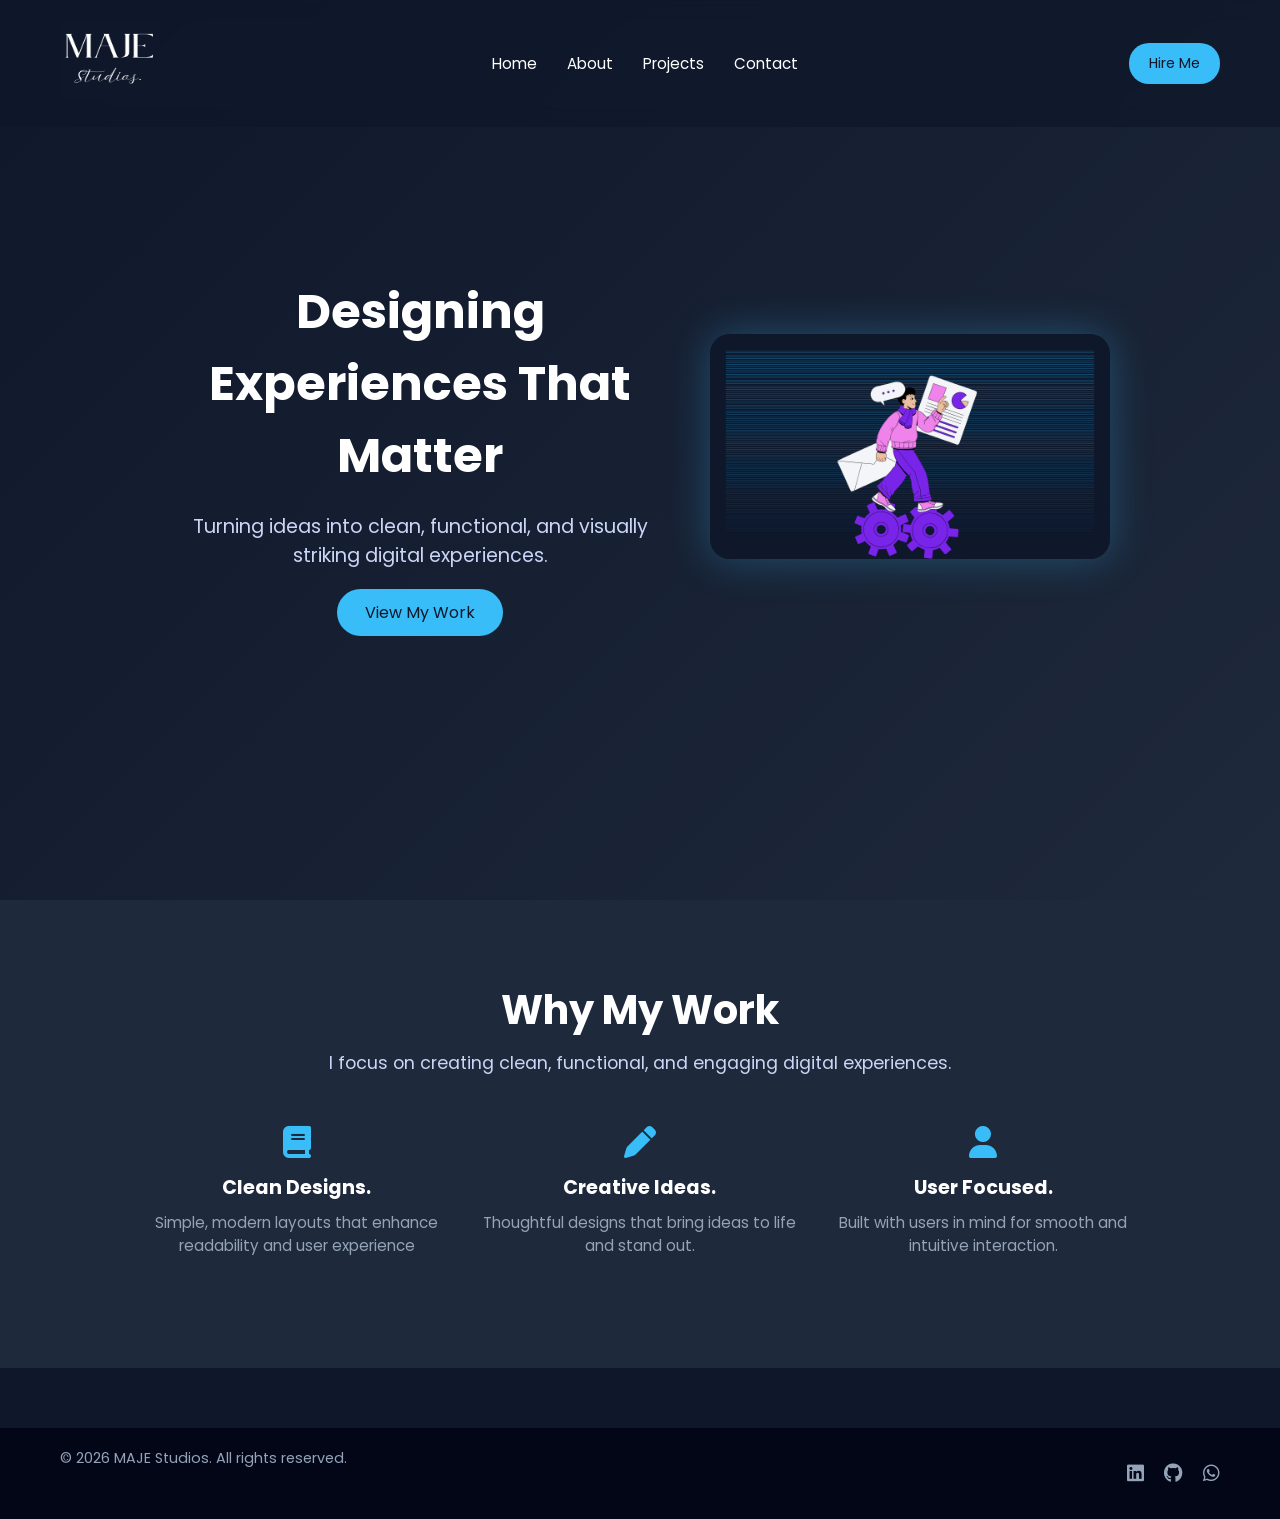
<file: index.html>
<!DOCTYPE html>
<html lang="en">
    <head>
        <meta charset="UTF-8" />
        <meta name="viewport" content="width=device-width, initia-scale=1.0" />
        <title>MAJE Studios.</title>
        <link href="https://fonts.googleapis.com/css2?family=Poppins:wght@300;600&display=swap" rel="stylesheet">
        <link rel="stylesheet" href="https://cdnjs.cloudflare.com/ajax/libs/font-awesome/6.5.0/css/all.min.css">
        <link rel="stylesheet" href="style.css"/>
    </head>
    <body>
        <header>
            <nav class="navbar">
                <div class="logo">
                    <img src="images\Sleek Logo with Abstract Icon Element (2).png" alt="image"/>
                </div>
                <div class="hamburger" id="hamburger">☰ </div>
                <ul class="menu" id="menu">
                    <li><a href="#">Home</a></li>
                    <li><a href="#">About</a></li>
                    <li><a href="#">Projects</a></li>
                    <li><a href="#">Contact</a></li>
                </ul>
                <a href="#" class="nav-btn">Hire Me</a>
            </nav>
        </header>

        <section class="hero">
            <div class="hero-content">
                <div class="text">
                <h1>Designing Experiences That Matter</h1>
                <p>Turning ideas into clean, functional, and visually striking digital experiences.</p>
                <a href="#" class="btn">View My Work</a>
            </div>
            <div class="image">
                <img src="images\Untitled design (4).png" alt="hero image"/>
            </div>
            </div>
        </section>

        <section class="features">
            <div class="features-container">

                <h2>Why My Work</h2>
                <p class="subtext">I focus on creating clean, functional, and engaging digital experiences.</p>

                <div class="features-grid">

                    <div class="feature">
                        <i class="fas fa-book"></i>
                        <h3>Clean Designs.</h3>
                        <p>Simple, modern layouts that enhance readability and user experience</p>
                    </div>

                    <div class="feature">
                        <i class="fas fa-pen"></i>
                        <h3>Creative Ideas.</h3>
                        <p>Thoughtful designs that bring ideas to life and stand out.</p>
                    </div>

                    <div class="feature">
                        <i class="fas fa-user"></i>
                        <h3>User Focused.</h3>
                        <p>Built with users in mind for smooth and intuitive interaction.</p>
                    </div>
                </div>
            </div>
        </section>

        <footer class="footer">
            <div class="footer-ctner">
                <p>&copy; 2026 MAJE Studios. All rights reserved.</p>

                <div class="socials">
                    <a href="#"><i class="fab fa-linkedin"></i></a>
                    <a href="#"><i class="fab fa-github"></i></a>
                    <a href="#"><i class="fab fa-whatsapp"></i></a>
                </div>
            </div>
        </footer>

    <script>
    const hamburger = document.getElementById("hamburger");
    const menu = document.getElementById("menu");

    hamburger.addEventListener("click", () => {
        menu.classList.toggle("active");
    });
</script>
    </body>   
</html>
</file>
<file: style.css>
* {
    margin: 0;
    padding: 0;
    box-sizing: border-box;
}

body {
    font-family: 'Poppins', sans-serif;
    background: #0f172a;
    color: #ffffff;
}

.hamburger {
    display: none;
    font-size: 28px;
    cursor: pointer;
}

.navbar {
    display: flex;
    justify-content: space-between;
    align-items: center;
    padding: 20px 60px;
    position: fixed;
    width: 100%;
    top: 0;
    background: rgba(15, 23, 42, 0.7);
    backdrop-filter: blur(10px);
}


.logo img {
    height: 80px;
    width: 100px;
}

.menu {
    list-style: none;
    display: flex;
    gap: 30px;
}

.menu a {
    text-decoration: none;
    color: #ffffff;
    font-size: 0.95rem;
    transition: 0.3s;
}

.menu a:hover {
    color: #38bdf8;
}

.nav-btn {
    text-decoration: none;
    padding: 10px 20px;
    background: #38bdf8;
    color: #0f172a;
    border-radius: 20px;
    font-size: 0.9rem;
    transition: 0.3s;
}

.nav-btn:hover {
    background: #0ea5e9;
}

.hero {
    height: 100vh;
    display: flex;
    justify-content: center;
    align-items: center;
    text-align: center;
    background: linear-gradient(135deg, #0f172a, #1e293b);
}

.hero-content {
    display: flex;
    align-items: center;
    justify-content: space-between;
    gap: 40px;
    padding: 0 60px;
}

.text {
    max-width: 500px;
}

.image img {
    width: 400px;
    border-radius: 20px;
    box-shadow: 0 0 40px rgba(56, 189, 248, 0.3);
}

h1 {
    font-size: 3rem;
    margin-bottom: 20px;
}

p {
    font-size: 1.2rem;
    color: #cbd5f5;
    margin-bottom: 30px;
}

.btn {
    text-decoration: none;
    padding: 12px 28px;
    background: #38bdf8;
    color: #0f172a;
    border-radius: 30px;
    font-weight: 600px;
    transition: 0.3s ease;
}

.btn:hover {
    background: #0ea5e9;
    transform: translateY(-3px);
}

.footer {
    background: #020617;
    padding: 20px 60px;
    margin-top: 60px;
}

.footer-ctner {
    display: flex;
    justify-content: space-between;
    align-items: center;
    flex-wrap: wrap;
}

.footer p {
    font-size: 0.9rem;
    color: #94a3b8;
}

.socials {
    display: flex;
    gap: 20px;
}

.socials a {
    color: #94a3b8;
    font-size: 1.2rem;
    transition: 0.3s;
}

.socials a:hover {
    color: #38bdf8;
    transform: translateY(-2px);
}

.features {
    background: #1e293b;
    padding: 80px 60px;
    text-align: center;
}

.features-container {
    max-width: 1000px;
    margin: 0 auto;
}

.features h2 {
    font-size: 2.5rem;
    color: #ffffff;
    margin-bottom: 10px;
}

.subtext {
    color: #cbd5f5;
    margin-bottom: 50px;
    font-size: 1.1rem;
}

.features-grid {
    display: flex;
    justify-content: space-between;
    gap: 30px;
    flex-wrap: wrap;
}

.feature {
    flex: 1;
    min-width: 250px;
    transition: 0.3s ease;
}

.feature i {
    font-size: 2rem;
    color: #38bdf8;
    margin-bottom: 15px;
}

.feature h3 {
    font-size: 1.2rem;
    margin-bottom: 10px;
}

.feature p {
    color: #94a3b8;
    font-size: 0.95rem;
    line-height: 1.5;
}

.feature:hover {
    transform: translateY(-5px);
}

@media (max-width: 1024px) {
    .hero-content {
        flex-direction: column;
        text-align: center;
    }
    .image img {
        width: 300px;
    }
    .features-grid {
        flex-wrap: wrap;
        justify-content: center;
    }
}

@media (max-width: 768px) {
    .navbar {
        padding: 15px;
    }
    .nav-links {
        display: none;
    }
    .nav-btn {
        display: none;
    }
    .hero {
        padding: 100px 20px 40px;
    }
    h1 {
        font-size: 2rem;
    }
    p {
        font-size: 1rem;
    }
    .image {
        width: 250px;
    }
    .features {
        padding: 60px 20px;
    }
    .feature-grid {
        flex-direction: column;
        gap: 40px;
    }

    .hamburger {
        display: block;
    }

    .menu {
        display: none;
        flex-direction: column;
        width: 100%;
        background-color: rgba(15, 23, 42, 0.7);
        padding: 20px 0;
        margin-top: 10px;
    }

    .menu.active {
        display: flex;
    }

    nav {
        align-items: flex-start;
    }

}
</file>
